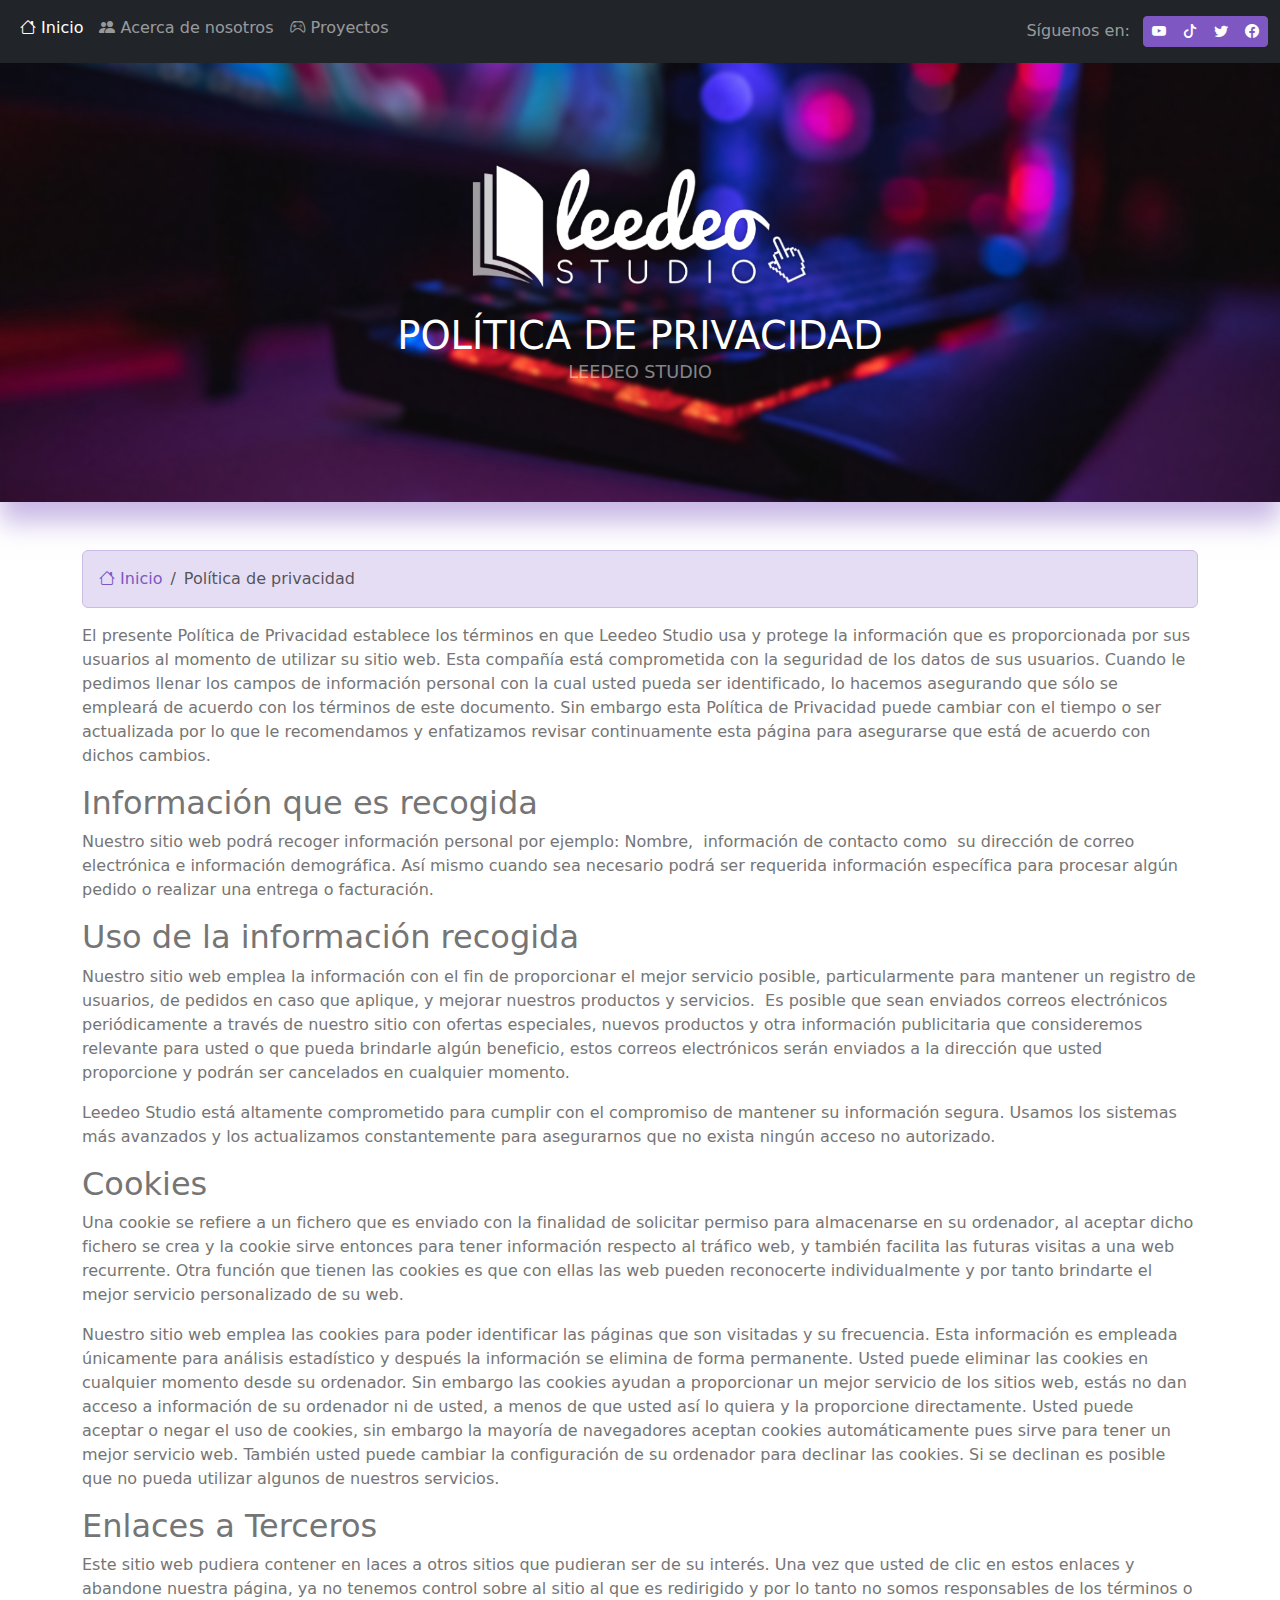
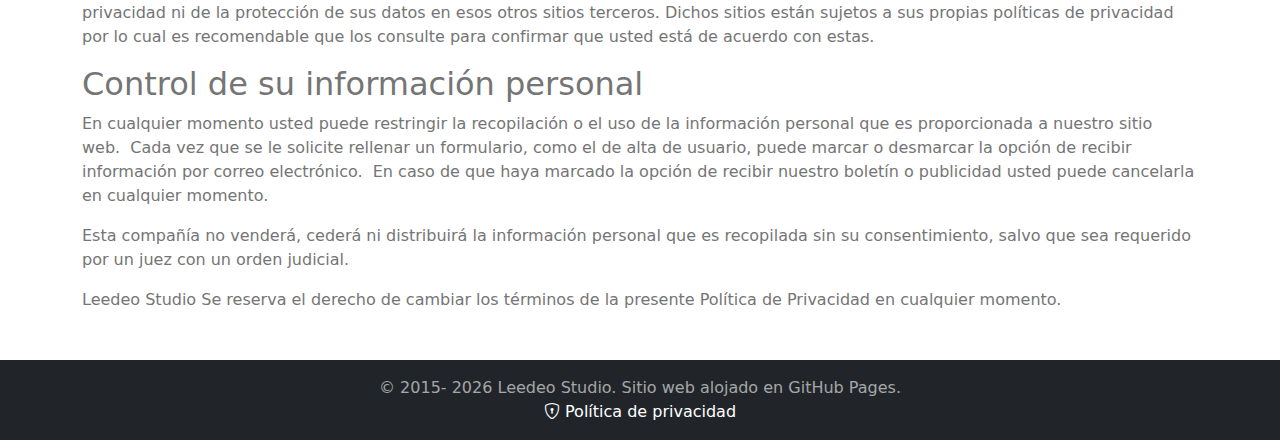
<file: policy.html>
<!DOCTYPE html>
<html lang="es">

<head>
	<meta charset="UTF-8">
	<meta name="viewport" content="width=device-width, initial-scale=1.0">
	<meta http-equiv="X-Frame-Options" content="deny">
	<title>Política de privacidad | Leedeo Studio</title>

	<link rel="shortcut icon" href="favicon.png" type="image/png">
	<link rel="stylesheet" href="https://cdn.jsdelivr.net/npm/bootstrap-icons@1.8.3/font/bootstrap-icons.css">
	<link rel="stylesheet" href="bootstrap-custom.css">
	<link rel="stylesheet" href="style.css">

	<!-- Global site tag (gtag.js) - Google Analytics -->
	<script async src="https://www.googletagmanager.com/gtag/js?id=G-2SB71QMPV3"></script>
	<script>
		window.dataLayer = window.dataLayer || [];
		function gtag() { dataLayer.push(arguments); }
		gtag('js', new Date());

		gtag('config', 'G-2SB71QMPV3');
	</script>
</head>

<body class="home">
	<nav class="navbar navbar-expand-lg navbar-dark bg-dark sticky-top">
		<div class="container-fluid">


			<button class="navbar-toggler" type="button" data-bs-toggle="offcanvas" data-bs-target="#offcanvasNavbar"
				aria-controls="offcanvasNavbar">
				<span class="navbar-toggler-icon"></span>
			</button>

			<div class="offcanvas offcanvas-end text-bg-dark" tabindex="-1" id="offcanvasNavbar"
				aria-labelledby="offcanvasNavbarLabel">
				<div class="offcanvas-header">
					<h5 class="offcanvas-title" id="offcanvasNavbarLabel">Leedeo Studio</h5>
					<button type="button" class="btn-close btn-close-white" data-bs-dismiss="offcanvas"
						aria-label="Close"></button>
				</div>

				<div class="offcanvas-body">
					<ul class="navbar-nav me-auto mb-3 mb-lg-0">
						<li class="nav-item">
							<a class="nav-link active" aria-current="page" href="https://leedeo.github.io/"><i
									class="bi bi-house"></i> Inicio</a>
						</li>
						<li class="nav-item">
							<a class="nav-link" href="https://leedeo.github.io/#about-us"><i class="bi bi-people-fill"></i> Acerca de
								nosotros</a>
						</li>
						<li class="nav-item">
							<a class="nav-link" href="https://leedeo.github.io/#projects"><i class="bi bi-controller"></i>
								Proyectos</a>
						</li>
					</ul>

					<span class="navbar-text">
						<span class="me-2">Síguenos en:</span>
						<div class="btn-group btn-group-sm">
							<a href="https://www.youtube.com/leedeo" target="_blank" class="btn btn-primary bi bi-youtube"></a>
							<a href="https://www.tiktok.com/@leedeostudio" target="_blank" class="btn btn-primary bi bi-tiktok"></a>
							<a href="https://twitter.com/leedeostudio" target="_blank" class="btn btn-primary bi bi-twitter"></a>
							<a href="https://www.facebook.com/leedeostudio" target="_blank" class="btn btn-primary bi bi-facebook"></a>
						</div>
					</span>
				</div>
			</div>
		</div>
	</nav>

	<header id="hero-image" class="mb-5">
		<div class="container text-center">
			<p class="mb-4"><a href="https://leedeo.github.io/"><img class="logo" src="logo.png" alt="Logo de Leedeo Studio: Desarrollo de Videojuegos Indie con Godot Engine"></a></p>
			<h1 class="text-uppercase display-5 mb-0">Política de privacidad</h1>
			<p class="lead text-uppercase">Leedeo Studio</p>
		</div>
	</header>

	<main id="content" class="container">
		<nav aria-label="breadcrumb" class="alert alert-primary">
			<ol class="breadcrumb mb-0">
				<li class="breadcrumb-item"><a href="https://leedeo.github.io/"><i class="bi bi-house"></i> Inicio</a></li>
				<li class="breadcrumb-item active" aria-current="page">Política de privacidad</li>
			</ol>
		</nav>

		<p>El presente Política de Privacidad establece los términos en que Leedeo Studio usa y protege la información que
			es proporcionada por sus usuarios al momento de utilizar su sitio web. Esta compañía está comprometida con la
			seguridad de los datos de sus usuarios. Cuando le pedimos llenar los campos de información personal con la cual
			usted pueda ser identificado, lo hacemos asegurando que sólo se empleará de acuerdo con los términos de este
			documento. Sin embargo esta Política de Privacidad puede cambiar con el tiempo o ser actualizada por lo que le
			recomendamos y enfatizamos revisar continuamente esta página para asegurarse que está de acuerdo con dichos
			cambios.</p>

		<h2>Información que es recogida</h2>

		<p>Nuestro sitio web podrá recoger información personal por ejemplo: Nombre,&nbsp; información de contacto
			como&nbsp; su dirección de correo electrónica e información demográfica. Así mismo cuando sea necesario podrá ser
			requerida información específica para procesar algún pedido o realizar una entrega o facturación.</p>

		<h2>Uso de la información recogida</h2>

		<p>Nuestro sitio web emplea la información con el fin de proporcionar el mejor servicio posible, particularmente
			para mantener un registro de usuarios, de pedidos en caso que aplique, y mejorar nuestros productos y servicios.
			&nbsp;Es posible que sean enviados correos electrónicos periódicamente a través de nuestro sitio con ofertas
			especiales, nuevos productos y otra información publicitaria que consideremos relevante para usted o que pueda
			brindarle algún beneficio, estos correos electrónicos serán enviados a la dirección que usted proporcione y podrán
			ser cancelados en cualquier momento.</p>

		<p>Leedeo Studio está altamente comprometido para cumplir con el compromiso de mantener su información segura.
			Usamos los sistemas más avanzados y los actualizamos constantemente para asegurarnos que no exista ningún acceso
			no autorizado.</p>

		<h2>Cookies</h2>

		<p>Una cookie se refiere a un fichero que es enviado con la finalidad de solicitar permiso para almacenarse en su
			ordenador, al aceptar dicho fichero se crea y la cookie sirve entonces para tener información respecto al tráfico
			web, y también facilita las futuras visitas a una web recurrente. Otra función que tienen las cookies es que con
			ellas las web pueden reconocerte individualmente y por tanto brindarte el mejor servicio personalizado de su web.
		</p>

		<p>Nuestro sitio web emplea las cookies para poder identificar las páginas que son visitadas y su frecuencia. Esta
			información es empleada únicamente para análisis estadístico y después la información se elimina de forma
			permanente. Usted puede eliminar las cookies en cualquier momento desde su ordenador. Sin embargo las cookies
			ayudan a proporcionar un mejor servicio de los sitios web, estás no dan acceso a información de su ordenador ni de
			usted, a menos de que usted así lo quiera y la proporcione directamente. Usted puede aceptar o negar el uso de
			cookies, sin embargo la mayoría de navegadores aceptan cookies automáticamente pues sirve para tener un mejor
			servicio web. También usted puede cambiar la configuración de su ordenador para declinar las cookies. Si se
			declinan es posible que no pueda utilizar algunos de nuestros servicios.</p>

		<h2>Enlaces a Terceros</h2>

		<p>Este sitio web pudiera contener en laces a otros sitios que pudieran ser de su interés. Una vez que usted de clic
			en estos enlaces y abandone nuestra página, ya no tenemos control sobre al sitio al que es redirigido y por lo
			tanto no somos responsables de los términos o privacidad ni de la protección de sus datos en esos otros sitios
			terceros. Dichos sitios están sujetos a sus propias políticas de privacidad por lo cual es recomendable que los
			consulte para confirmar que usted está de acuerdo con estas.</p>

		<h2>Control de su información personal</h2>

		<p>En cualquier momento usted puede restringir la recopilación o el uso de la información personal que es
			proporcionada a nuestro sitio web.&nbsp; Cada vez que se le solicite rellenar un formulario, como el de alta de
			usuario, puede marcar o desmarcar la opción de recibir información por correo electrónico. &nbsp;En caso de que
			haya marcado la opción de recibir nuestro boletín o publicidad usted puede cancelarla en cualquier momento.</p>

		<p>Esta compañía no venderá, cederá ni distribuirá la información personal que es recopilada sin su consentimiento,
			salvo que sea requerido por un juez con un orden judicial.</p>

		<p>Leedeo Studio Se reserva el derecho de cambiar los términos de la presente Política de Privacidad en cualquier
			momento.</p>
	</main>

	<footer id="site-footer" class="mt-5 py-3 px-3 text-center">
		© 2015-
		<script>var f = new Date(); document.write(f.getFullYear());</script> Leedeo Studio. Sitio web alojado en GitHub
		Pages.<br>
		<a href="https://leedeo.github.io/policy.html"><i class="bi bi-shield-lock"></i> Política de privacidad</a>
	</footer>

	<!-- Bootstrap JS -->
	<script src="assets/bootstrap/js/bootstrap.min.js"></script>
</body>

</html>
</file>
<file: style.css>
body,button,input,select,textarea{color:#757575}h1,h2,h3,h4,h5,h6{font-weight:300}a{text-decoration:none}#site-info{background-color:#212529;color:rgba(255,255,255,.6);padding:10px 0}#hero-image{background-image:url("sections/home/hero-image.jpg");background-position:center center;background-size:cover;padding:100px 0;position:relative;box-shadow:0 20px 25px 0 rgba(145,112,203,.5)}#hero-image .logo{max-width:340px}#hero-image .lead{color:rgba(255,255,255,.5)}#hero-image .mockup{width:100%;max-width:400px}#hero-image .container{position:relative;z-index:2}#hero-image .container h1{color:#fff;font-size:2.4rem}#hero-image .container p{color:rgba(255,255,255,.5);font-size:1.1rem}.home #content .header-section h2{margin-bottom:15px}.home #content .header-section hr{max-width:140px;height:3px;margin:0 auto;background-color:#7e57c2}.home #content #inspiring-phrases{background-image:url("sections/home/bg-ribbon.jpg");background-position:center center;background-size:cover;background-attachment:fixed;position:relative;box-shadow:0 120px 120px 0 rgba(145,112,203,.5)}.home #content #inspiring-phrases blockquote,.home #content #inspiring-phrases figcaption{position:relative;z-index:1}.home #content #inspiring-phrases blockquote{color:#fff}.home #content #inspiring-phrases figcaption{color:rgba(255,255,255,.6)}.home #content #inspiring-phrases:after{content:"";background-color:rgba(33,33,33,.7);-webkit-backdrop-filter:blur(3px);backdrop-filter:blur(3px);position:absolute;top:0;right:0;bottom:0;left:0;z-index:0}.home #content #projects .col{margin-bottom:20px}.home #content .shop-now{min-width:100%}#site-footer{background-color:#212529;color:rgba(255,255,255,.6)}#site-footer a{color:#fff}
</file>
